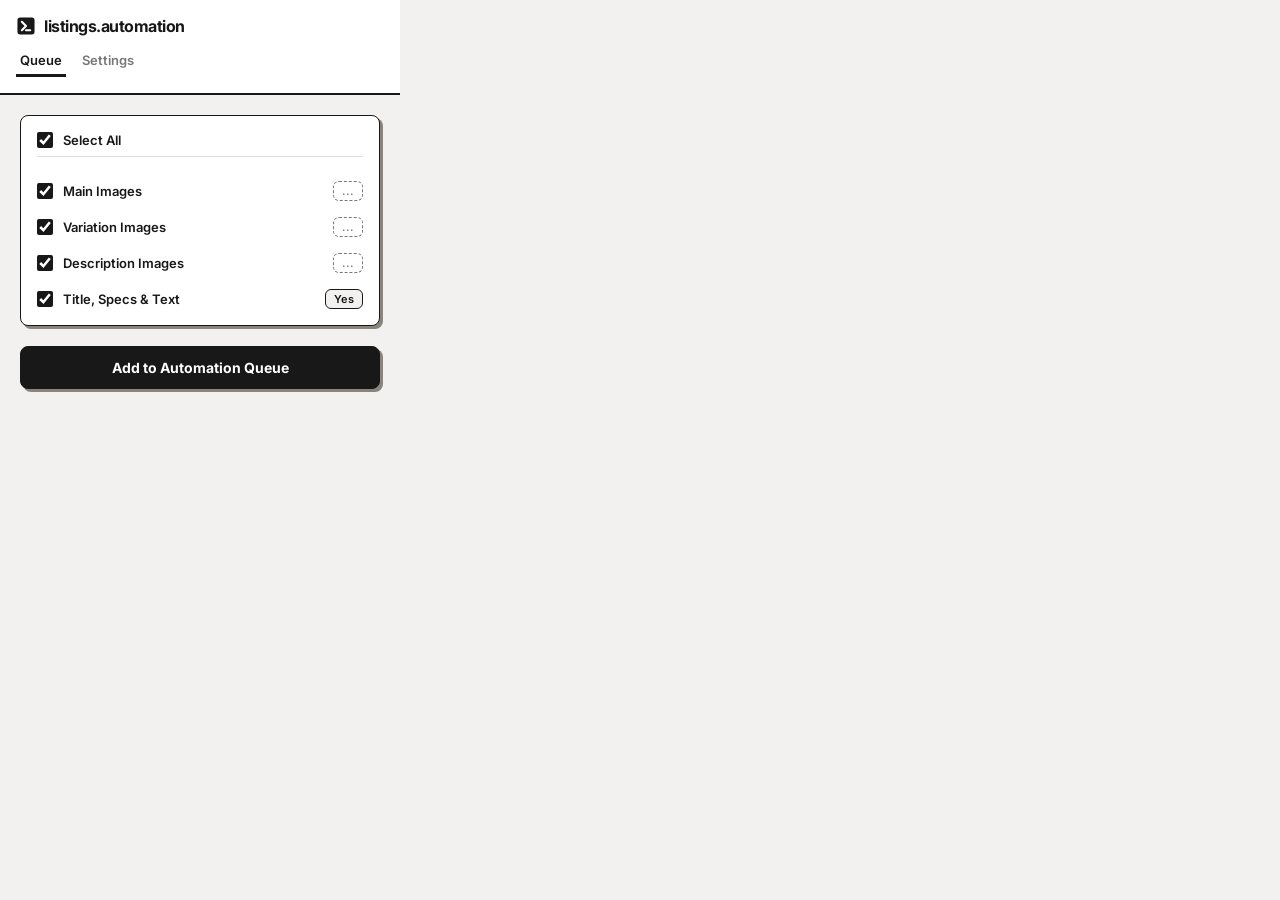
<file: extension/popup.html>
<!DOCTYPE html>
<html lang="en">
<head>
  <meta charset="UTF-8">
  <title>AliExpress to Etsy Queue</title>
  <!-- Inter Font -->
  <link rel="preconnect" href="https://fonts.googleapis.com">
  <link rel="preconnect" href="https://fonts.gstatic.com" crossorigin>
  <link href="https://fonts.googleapis.com/css2?family=Inter:wght@400;500;600;700&display=swap" rel="stylesheet">
  <link rel="stylesheet" href="popup.css">
</head>
<body>
  <div class="app-container">
    
    <!-- HEADER -->
    <header class="app-header">
      <div class="logo-area">
        <svg class="logo-icon" width="20" height="20" viewBox="0 0 24 24" fill="none" stroke="currentColor" stroke-width="2.5">
            <rect x="3" y="3" width="18" height="18" rx="2" fill="#181818"></rect>
            <path d="M7 17l5-5-5-5" stroke="#FFFFFF" stroke-linecap="round" stroke-linejoin="round"></path>
            <path d="M12 17h5" stroke="#FFFFFF" stroke-linecap="round" stroke-linejoin="round"></path>
        </svg>
        <span class="logo-text">listings.automation</span>
      </div>
      
      <div class="tabs-nav">
        <button class="tab-btn active" id="tab-btn-generator">Queue</button>
        <button class="tab-btn" id="tab-btn-settings">Settings</button>
      </div>
    </header>

    <!-- MAIN CONTENT PANELS -->
    <main class="app-main">
      
      <!-- GENERATOR TAB -->
      <section class="tab-panel active" id="panel-generator">
        <div class="queue-options">
          <div class="queue-option" style="border-bottom: 1px solid #e0e0e0; padding-bottom: 8px; margin-bottom: 8px;">
            <label style="font-weight: 600;">
              <input type="checkbox" id="chk-select-all" checked>
              Select All
            </label>
          </div>
          <div class="queue-option">
            <label>
              <input type="checkbox" id="chk-main" checked>
              Main Images
            </label>
            <span class="badge loading" id="badge-main">...</span>
          </div>
          <div class="queue-option">
            <label>
              <input type="checkbox" id="chk-variation" checked>
              Variation Images
            </label>
            <span class="badge loading" id="badge-variation">...</span>
          </div>
          <div class="queue-option">
            <label>
              <input type="checkbox" id="chk-description" checked>
              Description Images
            </label>
            <span class="badge loading" id="badge-description">...</span>
          </div>
          <div class="queue-option">
            <label>
              <input type="checkbox" id="chk-text" checked>
              Title, Specs & Text
            </label>
            <span class="badge" id="badge-text">Yes</span>
          </div>
        </div>

        <div style="display: flex; gap: 8px; margin-bottom: 12px;">
          <button class="primary-btn" id="btn-send-queue">Add to Automation Queue</button>
        </div>

        <div id="status-container" class="status-msg hidden">
          <div class="spinner"></div>
          <span id="status-text">Ready to scrape active tab...</span>
        </div>

        <div id="error-container" class="error-msg hidden"></div>
      </section>

      <!-- SETTINGS TAB -->
      <section class="tab-panel" id="panel-settings">
        <div class="queue-options">
          <div class="input-group" style="margin-bottom: 0;">
            <label>Local Server API URL</label>
            <input type="text" id="input-server-url" value="http://localhost:8000" placeholder="http://localhost:8000">
          </div>
          <div class="input-group" style="margin-bottom: 0;">
            <label>User Token</label>
            <input type="text" id="input-user-token" placeholder="e.g. tyrone-abc123">
          </div>
        </div>
        <button class="primary-btn" id="btn-save-settings">Save Settings</button>
        <div id="settings-save-status" class="settings-success-msg hidden">Settings saved successfully!</div>
      </section>

    </main>
  </div>
  
  <script src="popup.js"></script>
</body>
</html>
</file>
<file: extension/popup.css>
/* ==========================================
   NEO-MINIMALISM DESIGN SYSTEM (POPUP)
   ========================================== */
:root {
    --bg-canvas: #F2F1EF;       
    --primary: #181818;         
    --secondary: #89857E;       
    --tertiary: #191817;        
    --border-color: #181818;    
    --neutral-grey: #797676;    
    --card-bg: #FFFFFF;         
    --font-stack: 'Inter', -apple-system, BlinkMacSystemFont, "Segoe UI", Roboto, sans-serif;
}

* {
  margin: 0;
  padding: 0;
  box-sizing: border-box;
  font-family: var(--font-stack);
}

body {
  width: 400px;
  background-color: var(--bg-canvas);
  color: var(--primary);
  overflow-y: auto;
  font-size: 14px;
}

/* Custom Scrollbar */
::-webkit-scrollbar { width: 6px; }
::-webkit-scrollbar-track { background: var(--bg-canvas); }
::-webkit-scrollbar-thumb { background: var(--secondary); border-radius: 3px; }
::-webkit-scrollbar-thumb:hover { background: var(--primary); }

.app-container {
  display: flex;
  flex-direction: column;
  height: 100%;
}

/* HEADER */
.app-header {
  background-color: var(--card-bg);
  border-bottom: 2px solid var(--border-color);
  padding: 16px;
  display: flex;
  flex-direction: column;
  gap: 16px;
  position: sticky;
  top: 0;
  z-index: 10;
}

.logo-area {
  display: flex;
  align-items: center;
  gap: 8px;
}

.logo-icon {
  width: 20px;
  height: 20px;
  color: var(--primary);
}

.logo-text {
  font-size: 16px;
  font-weight: 700;
  letter-spacing: -0.5px;
  color: var(--primary);
}

.tabs-nav {
  display: flex;
  gap: 12px;
}

.tab-btn {
  background: none;
  border: none;
  font-family: var(--font-stack);
  font-size: 13px;
  font-weight: 600;
  color: var(--neutral-grey);
  padding: 0 4px 6px 4px;
  cursor: pointer;
  border-bottom: 3px solid transparent;
  transition: all 0.2s;
}

.tab-btn:hover { color: var(--primary); }
.tab-btn.active {
  color: var(--primary);
  border-bottom-color: var(--primary);
}

/* MAIN CONTENT */
.app-main {
  padding: 20px;
  flex: 1;
}

.tab-panel { display: none; }
.tab-panel.active { display: block; }

/* QUEUE OPTIONS (CARDS) */
.queue-options {
  background-color: var(--card-bg);
  border: 1.5px solid var(--border-color);
  border-radius: 8px;
  box-shadow: 3px 3px 0px var(--secondary);
  padding: 16px;
  margin-bottom: 20px;
  display: flex;
  flex-direction: column;
  gap: 16px;
}

.queue-option {
  display: flex;
  justify-content: space-between;
  align-items: center;
}

.queue-option label {
  display: flex;
  align-items: center;
  gap: 10px;
  cursor: pointer;
  font-size: 13px;
  font-weight: 600;
  color: var(--primary);
}

input[type="checkbox"] {
  width: 16px;
  height: 16px;
  cursor: pointer;
  accent-color: var(--primary);
}

.badge {
  background: var(--bg-canvas);
  color: var(--primary);
  border: 1.5px solid var(--border-color);
  padding: 2px 8px;
  border-radius: 6px;
  font-size: 11px;
  font-weight: 600;
}

.badge.loading {
  background: transparent;
  border: 1.5px dashed var(--neutral-grey);
  color: var(--neutral-grey);
}

/* BUTTONS */
.primary-btn {
  display: inline-flex;
  align-items: center;
  justify-content: center;
  gap: 8px;
  font-family: var(--font-stack);
  font-size: 14px;
  font-weight: 700;
  background-color: var(--primary);
  color: #FFFFFF;
  border: 1.5px solid var(--border-color);
  border-radius: 8px;
  padding: 12px 16px;
  cursor: pointer;
  width: 100%;
  box-shadow: 3px 3px 0px var(--secondary);
  transition: all 0.15s ease-out;
}

.primary-btn:hover:not(:disabled) {
  transform: translate(-1px, -1px);
  box-shadow: 4px 4px 0px var(--primary);
}

.primary-btn:active:not(:disabled) {
  transform: translate(2px, 2px);
  box-shadow: 1px 1px 0px var(--primary);
}

.primary-btn:disabled {
  opacity: 0.5;
  cursor: not-allowed;
  box-shadow: none;
}

/* INPUTS */
.input-group {
  display: flex;
  flex-direction: column;
  gap: 8px;
  margin-bottom: 20px;
}

.input-group label {
  font-size: 11px;
  font-weight: 700;
  text-transform: uppercase;
  letter-spacing: 0.5px;
  color: var(--neutral-grey);
}

input[type="text"] {
  width: 100%;
  padding: 10px 14px;
  border: 1.5px solid var(--border-color);
  border-radius: 8px;
  font-family: var(--font-stack);
  font-size: 13px;
  background-color: var(--card-bg);
  color: var(--primary);
  outline: none;
  transition: all 0.15s ease-out;
}

input[type="text"]:focus {
  border-color: var(--secondary);
  box-shadow: 2px 2px 0px var(--primary);
}

/* STATUS MESSAGES */
.status-msg {
  background-color: var(--card-bg);
  border: 1.5px solid var(--border-color);
  border-radius: 8px;
  padding: 12px;
  margin-bottom: 12px;
  display: flex;
  align-items: center;
  gap: 12px;
}

.spinner {
  width: 16px;
  height: 16px;
  border: 2.5px solid var(--bg-canvas);
  border-top-color: var(--primary);
  border-radius: 50%;
  animation: spin 0.8s linear infinite;
}

@keyframes spin {
  to { transform: rotate(360deg); }
}

#status-text {
  font-size: 12px;
  font-weight: 600;
  color: var(--primary);
}

.error-msg {
  background-color: #FFDFDF;
  border: 1.5px solid #C83232;
  color: #C83232;
  border-radius: 8px;
  padding: 12px;
  margin-bottom: 12px;
  font-size: 12px;
  font-weight: 600;
  line-height: 1.4;
}

.settings-success-msg {
  margin-top: 12px;
  font-size: 12px;
  font-weight: 600;
  color: #34A853;
  text-align: center;
}

.hidden {
  display: none !important;
}
</file>
